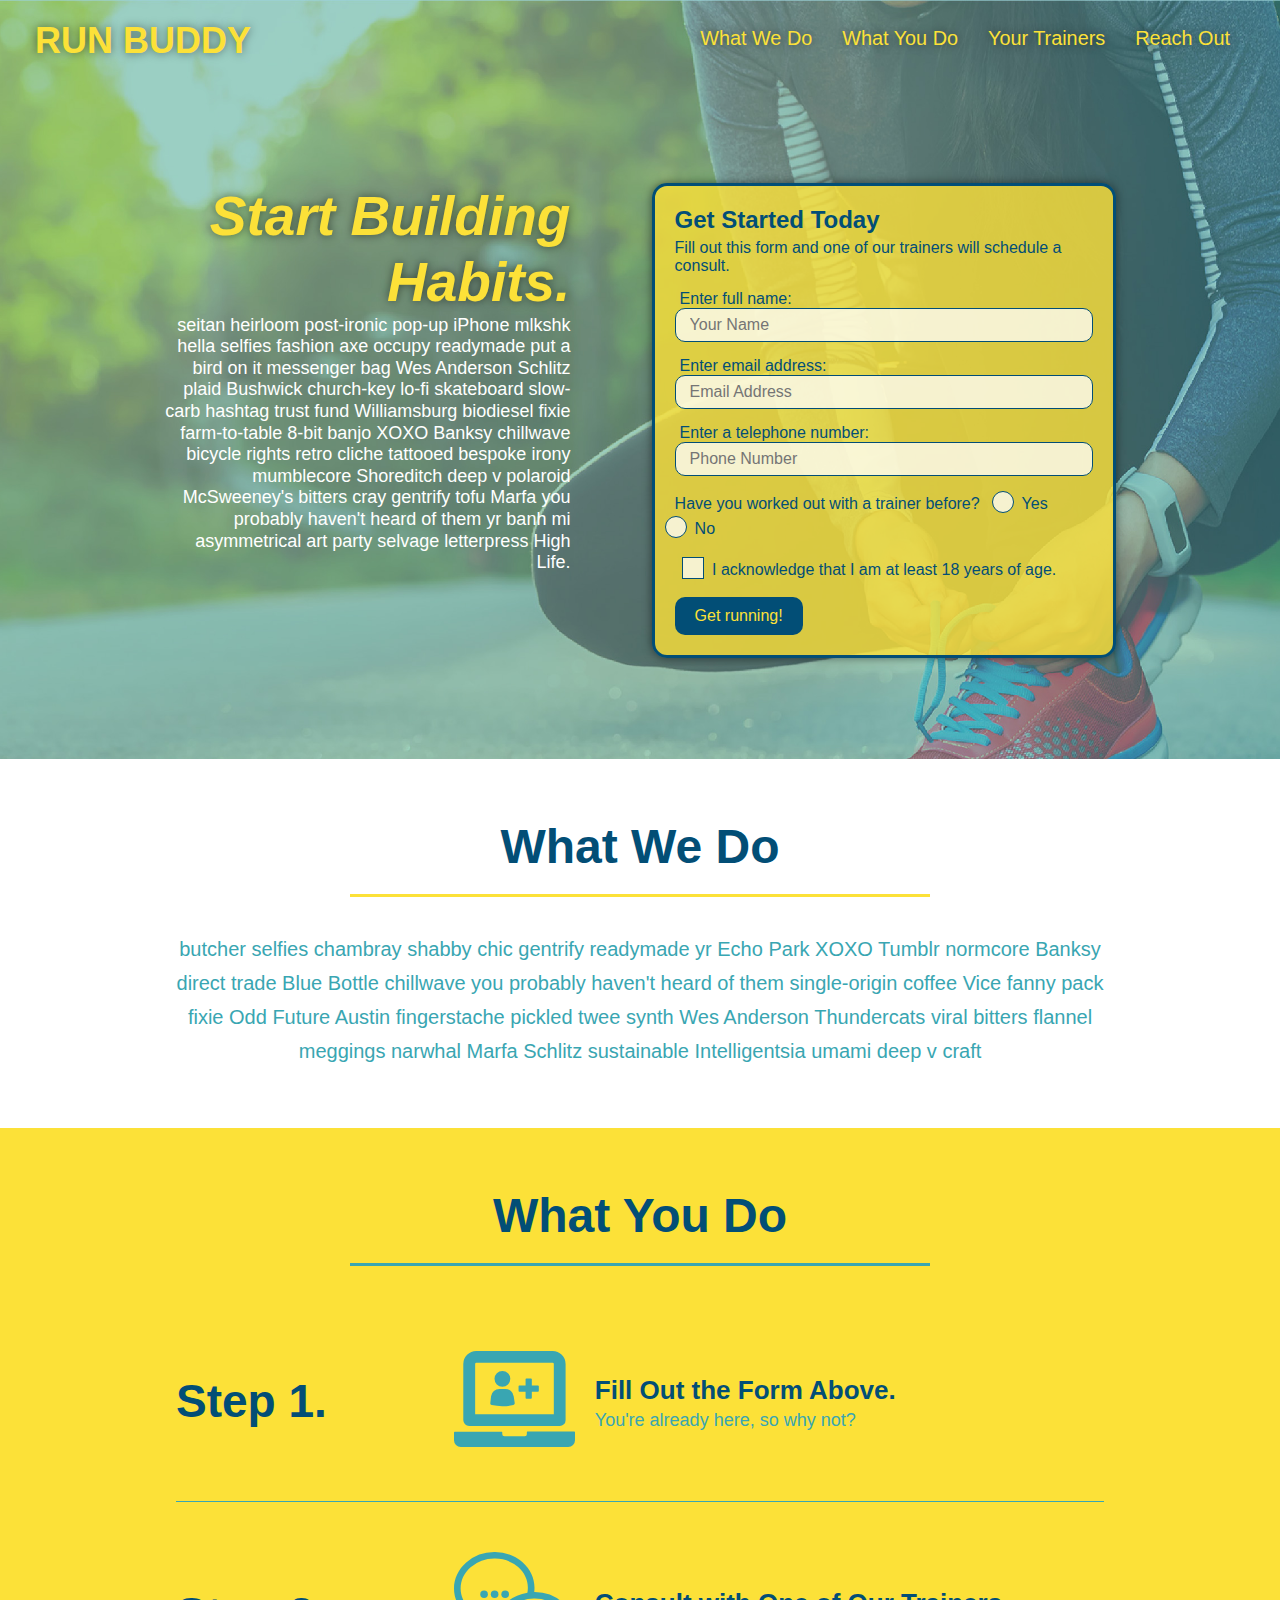
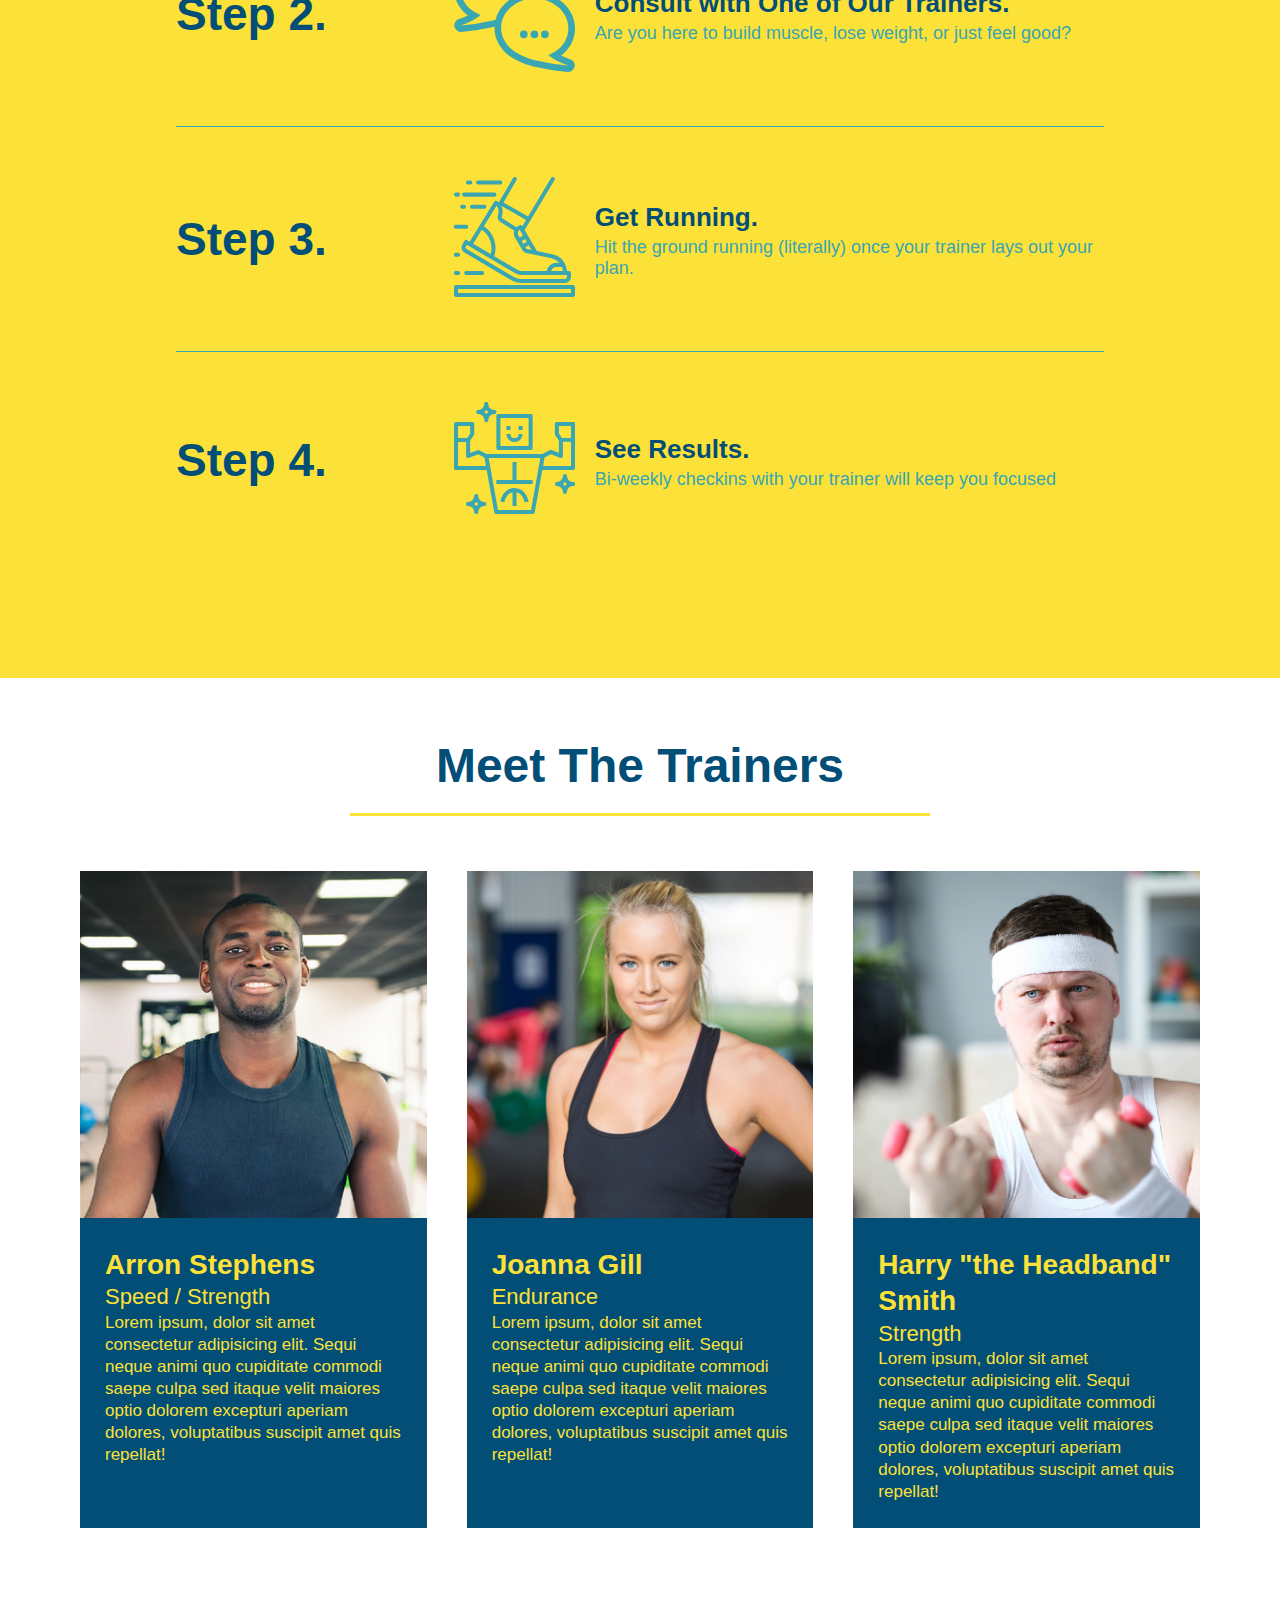
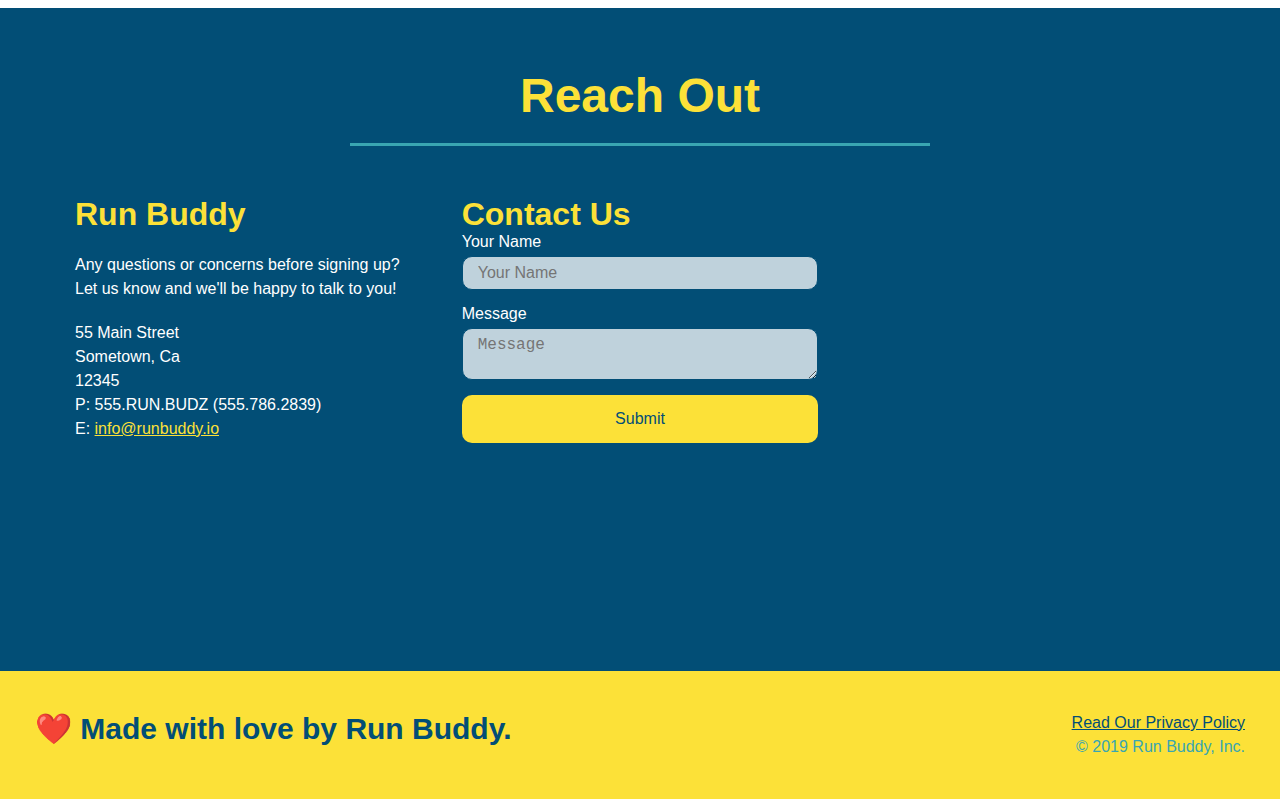
<file: index.html>
<!DOCTYPE html>
<html lang="en">
    <head>
        <meta charset="UTF-8" />
        <meta name="viewport" content="width=device-width, initial-scale=1.0" />
        <title>Run Buddy</title>
        <link rel="stylesheet" href="./assets/css/style.css">
    </head>
    <body>
        <!-- Header / Navigation -->
        <header>
            <h1>
                <a href="/">RUN BUDDY</a>
            </h1>
            <nav>
                <!-- UL Element-->
                <ul>
                    <!-- List Item Element -->
                    <li>
                        <!-- Anchor Element -->
                        <a href="#what-we-do">What We Do</a>
                    </li>
                    <li>
                        <a href="#what-you-do">What You Do</a>
                    </li>
                    <li>
                        <a href="#your-trainers">Your Trainers</a>
                    </li>
                    <li>
                        <a href="#reach-out">Reach Out</a>
                    </li>
                </ul>
            </nav>
        </header>
  
        <!-- "Jumbotron" -->
        <section class="hero">
            <div class="hero-cta">
                <h2>Start Building Habits.</h2>
                <p>
                    seitan heirloom post-ironic pop-up iPhone mlkshk hella selfies fashion axe occupy readymade put a bird on it messenger bag Wes Anderson Schlitz plaid Bushwick church-key lo-fi skateboard slow-carb hashtag trust fund Williamsburg biodiesel fixie farm-to-table 8-bit banjo XOXO Banksy chillwave bicycle rights retro cliche tattooed bespoke irony mumblecore Shoreditch deep v polaroid McSweeney's bitters cray gentrify tofu Marfa you probably haven't heard of them yr banh mi asymmetrical art party selvage letterpress High Life.
                </p>
              </div>
            <div class="hero-form">
                <h3>Get Started Today</h3>
                <p>Fill out this form and one of our trainers will schedule a consult.</p>
                <!-- Add Form Element -->
                <form>
                    <label for="name">Enter full name:</label>
                    <input type="text" placeholder="Your Name" name="name" id="name" class="form-input" />
                    <label for="email">Enter email address:</label>
                    <input type="email" placeholder="Email Address" name="email" id="email" class="form-input" />
                    <label for="phone">Enter a telephone number:</label>
                    <input type="tel" placeholder="Phone Number" name="phone" id="phone" class="form-input" />
                    <p>
                        Have you worked out with a trainer before?
                        <span class="radio-wrapper">
                            <input type="radio" name="trainer-confirm" id="trainer-yes" />
                            <label for="trainer-yes">Yes</label>
                        </span>
                        <span class="radio-wrapper">
                            <input type="radio" name="trainer-confirm" id="trainer-no" />
                            <label for="trainer-no">No</label>
                        </span>
                    </p>
                    <p>
                        <span class="checkbox-wrapper">
                          <input type="checkbox" name="age-confirm" id="checkbox" />
                          <label for="checkbox">I acknowledge that I am at least 18 years of age.</label>
                        </span>
                    </p>
                    <button type="submit">
                        Get running!
                    </button>
                </form>
            </div>
        </section>
        <!-- "Jumbotron" End -->
        
        <!-- What We Do -->
        <section id="what-we-do" class="intro">
            <div class="flex-row">
                <h2 class="section-title primary-border">What We Do</h2>
            </div>
            <div class="flex-row">
            <p>
                butcher selfies chambray shabby chic gentrify readymade yr Echo Park XOXO Tumblr normcore Banksy direct trade Blue Bottle chillwave you probably haven't heard of them single-origin coffee Vice fanny pack fixie Odd Future Austin fingerstache pickled twee synth Wes Anderson Thundercats viral bitters flannel meggings narwhal Marfa Schlitz sustainable Intelligentsia umami deep v craft
            </p>
            </div>
        </section>
        
        <!-- What You Do -->
        <section id="what-you-do" class="steps">
            <div class="flex-row">
                <h2 class="section-title secondary-border">What You Do</h2>
            </div>
            <div class="step">
                <h3>Step 1.</h3>
                <div class="step-info">
                    <div class="step-img">
                        <img src="./assets/images/step-1.svg" alt="" />
                    </div>
                    <div class="step-text">
                        <h4>Fill Out the Form Above.</h4>
                        <p>You're already here, so why not?</p>
                    </div>
                </div>
            </div>
            <div class="step">
                <h3>Step 2.</h3> 
                <div class="step-info">
                    <div class="step-img">
                        <img src="./assets/images/step-2.svg" alt="" />
                    </div>
                    <div class="step-text">
                        <h4>Consult with One of Our Trainers.</h4>
                        <p>Are you here to build muscle, lose weight, or just feel good?</p>
                    </div>
                </div>
            </div>
            <div class="step">
                <h3>Step 3.</h3>
                <div class="step-info">
                    <div class="step-img">
                        <img src="./assets/images/step-3.svg" alt="" />
                    </div>
                    <div class="step-text">
                        <h4>Get Running.</h4>
                        <p>Hit the ground running (literally) once your trainer lays out your plan.</p>
                    </div>
                </div>
            </div>
            <div class="step">
                <h3>Step 4.</h3>
                <div class="step-info">
                    <div class="step-img">
                        <img src="./assets/images/step-4.svg" alt="" />
                    </div>
                    <div class="step-text">
                        <h4>See Results.</h4>
                        <p>Bi-weekly checkins with your trainer will keep you focused</p>
                    </div>
                </div>
            </div>
        </section>
        
        <!-- Meet The Trainers -->
        <section id="your-trainers">
            <div class="flex-row">
                <h2 class="section-title primary-border">Meet The Trainers</h2>
            </div>
            <div class="trainers">
            <article class="trainer">
                <img src="./assets/images/trainer-1.jpg" alt="Arron Stephens in his workout clothes, ready to pump iron" />
                <div class="trainer-bio">
                    <h3 class="trainer-name">Arron Stephens</h3>
                    <h4 class="trainer-role">Speed / Strength</h4>
                    <p>
                        Lorem ipsum, dolor sit amet consectetur adipisicing elit. Sequi neque animi quo cupiditate commodi saepe culpa sed itaque velit maiores optio dolorem excepturi aperiam dolores, voluptatibus suscipit amet quis repellat!
                    </p>
                </div>
            </article>

            <article class="trainer">
                <img src="./assets/images/trainer-2.jpg" alt="Joanna Gill cooling off after a workout" />
                <div class="trainer-bio">
                    <h3 class="trainer-name">Joanna Gill</h3>
                    <h4 class="trainer-role">Endurance</h4>
                    <p>
                        Lorem ipsum, dolor sit amet consectetur adipisicing elit. Sequi neque animi quo cupiditate commodi saepe culpa sed itaque velit maiores optio dolorem excepturi aperiam dolores, voluptatibus suscipit amet quis repellat!
                    </p>
                </div>
            </article>

            <article class="trainer">
                <img src="./assets/images/trainer-3.jpg" alt="Harry Smith wearing a headband and lifting comically small pink weights" />
                <div class="trainer-bio">
                    <h3 class="trainer-name">Harry "the Headband" Smith</h3>
                    <h4 class="trainer-role">Strength</h4>
                    <p>
                        Lorem ipsum, dolor sit amet consectetur adipisicing elit. Sequi neque animi quo cupiditate commodi saepe culpa sed itaque velit maiores optio dolorem excepturi aperiam dolores, voluptatibus suscipit amet quis repellat!
                    </p>
                </div>
            </article>
        </div>
        </section>
  
        <!-- Reach Out -->
        <section id="reach-out" class="contact">
            <div class="flex-row">
                <h2 class="section-title secondary-border">Reach Out</h2>
            </div>
            <div class="contact-info">
                <div>
                    <h3>Run Buddy</h3>
                    <p>
                        Any questions or concerns before signing up?<br />
                        Let us know and we'll be happy to talk to you!
                    </p>
                    <address>
                        55 Main Street <br/>
                        Sometown, Ca <br/>
                        12345<br />
                        P: 555.RUN.BUDZ (555.786.2839)<br/>
                        E: <a href="mailto:info@runbuddy.io">info@runbuddy.io</a>
                    </address>
                </div>
                <div class="contact-form">
                    <h3>Contact Us</h3>
                    <form>
                            <label for="contact-name">Your Name</label>
                            <input type="text" id="contact-name" placeholder="Your Name" />
                  
                            <label for="contact-message">Message</label>
                            <textarea id="contact-message" placeholder="Message"></textarea>
                  
                            <button type="submit">Submit</button>
                        </form>
                  </div>
                <iframe src="https://www.google.com/maps/embed?pb=!1m18!1m12!1m3!1d3149.4571697042666!2d-122.4595500846008!3d37.872989979741725!2m3!1f0!2f0!3f0!3m2!1i1024!2i768!4f13.1!3m3!1m2!1s0x8085847d307539ed%3A0xbd87f07ee8e05850!2s55%20Main%20St%2C%20Belvedere%20Tiburon%2C%20CA%2094920!5e0!3m2!1sen!2sus!4v1649903502179!5m2!1sen!2sus"
                width="400"
                height="400"
                style="border:0;"
                allowfullscreen=""
                loading="lazy"
                referrerpolicy="no-referrer-when-downgrade"></iframe>
            </div>
        </section>
  
        <!-- Footer -->
        <footer>
            <h2>❤️ Made with love by Run Buddy.</h2>
            <div>
                <a href="./privacy-policy.html">Read Our Privacy Policy</a><br />
                &copy; 2019 Run Buddy, Inc.
            </div>
        </footer> 
    </body>
</html>
</file>
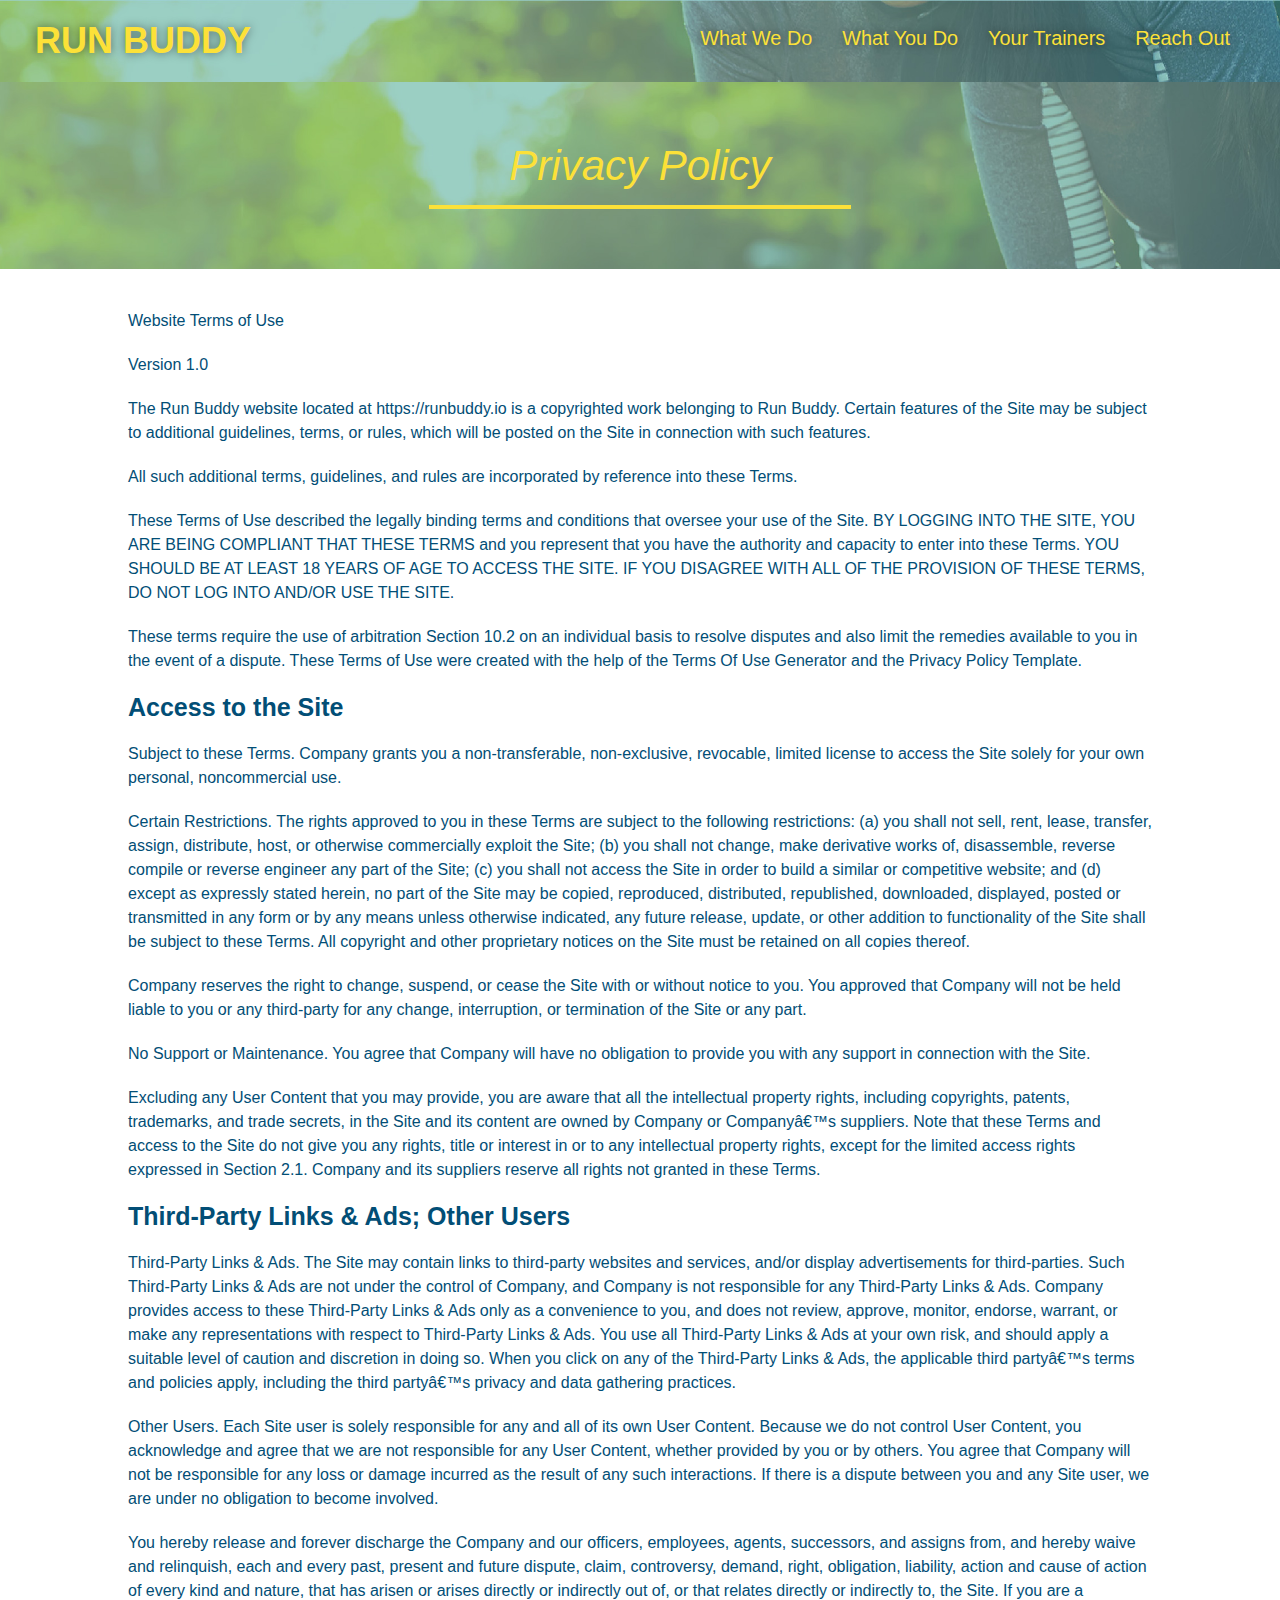
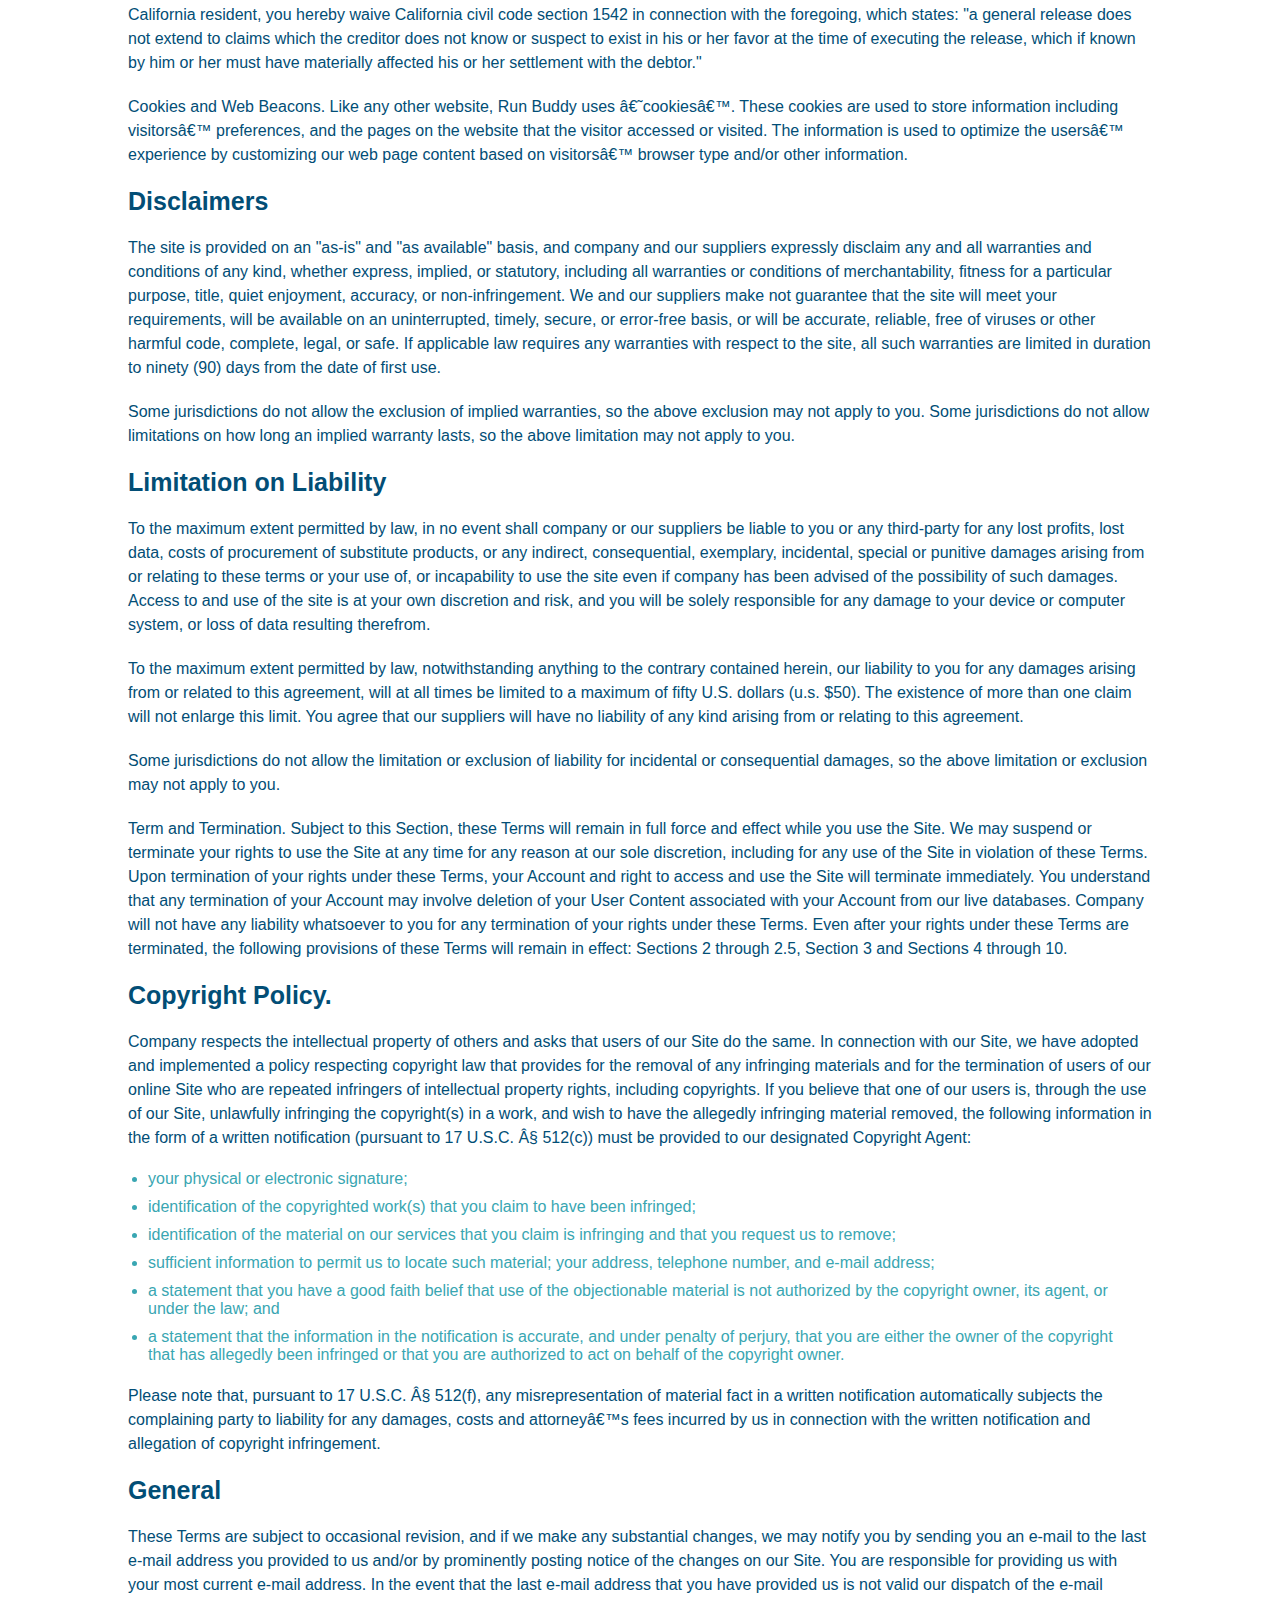
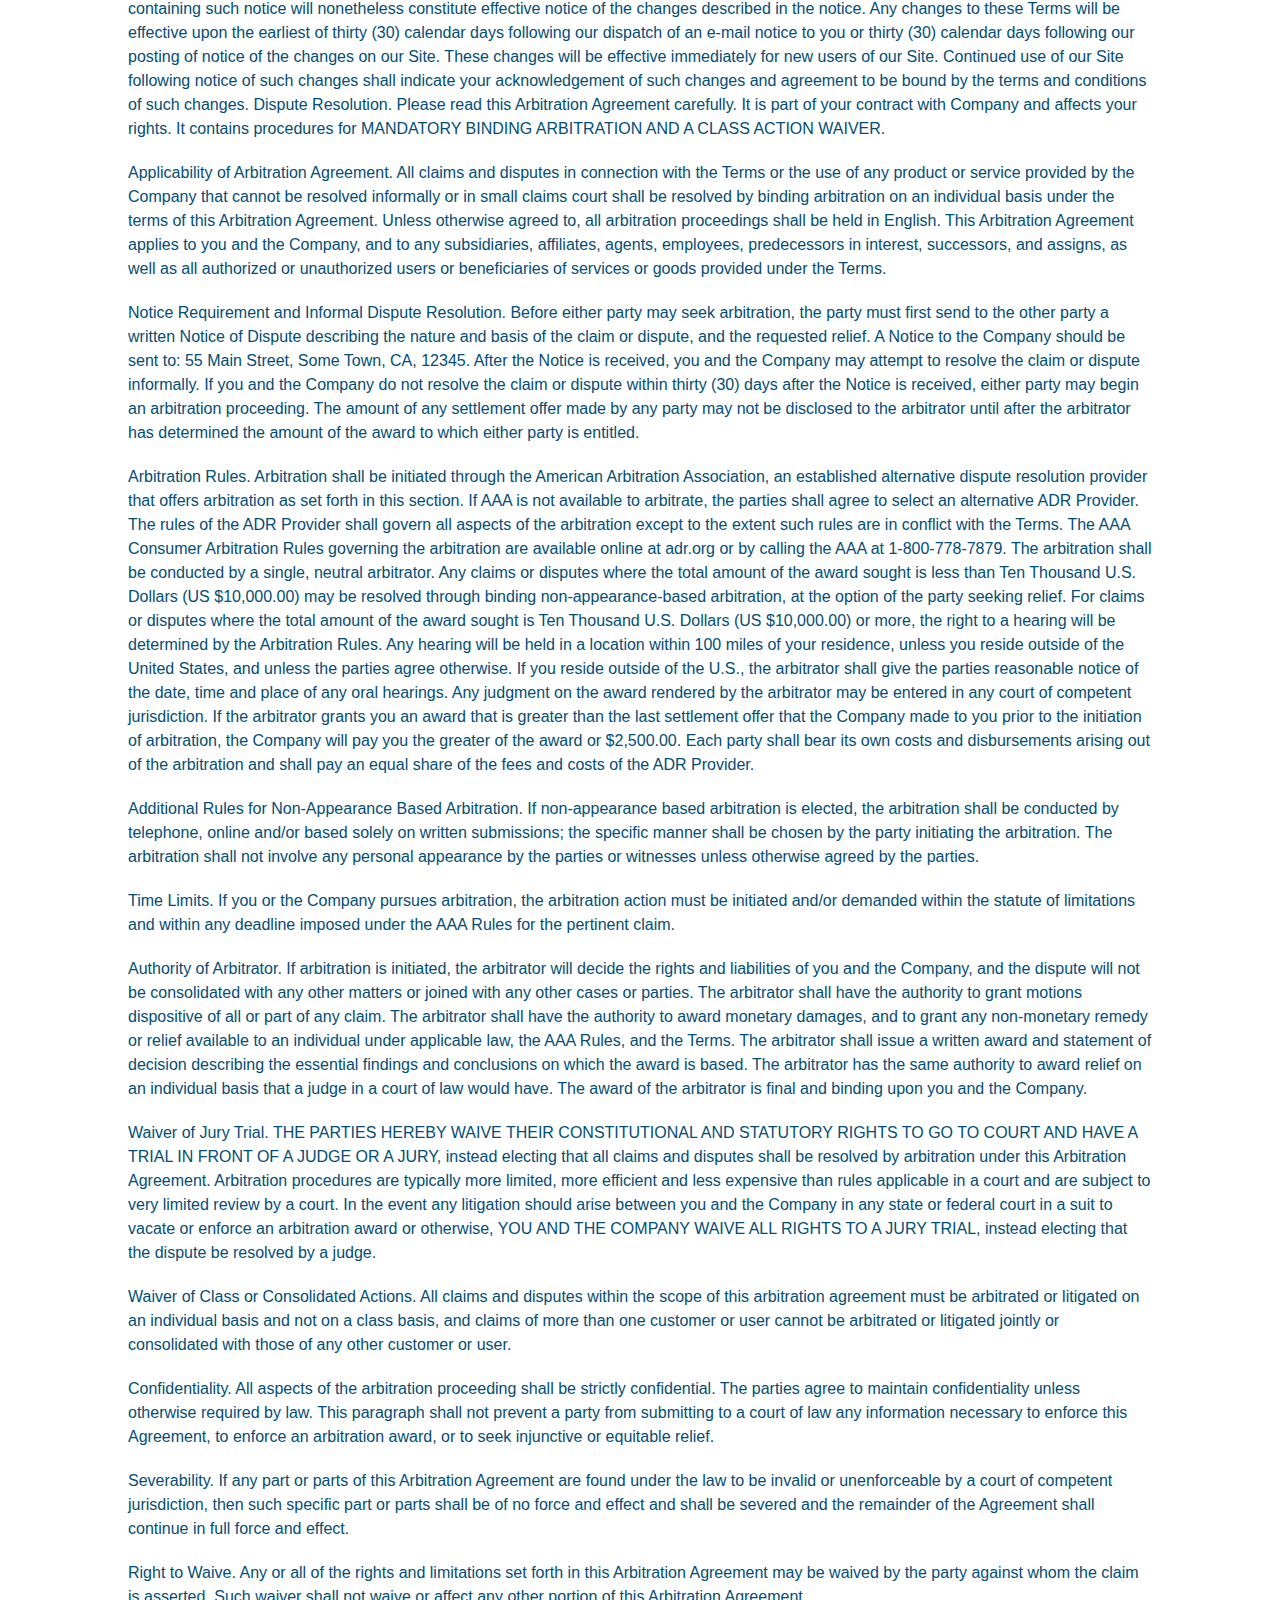
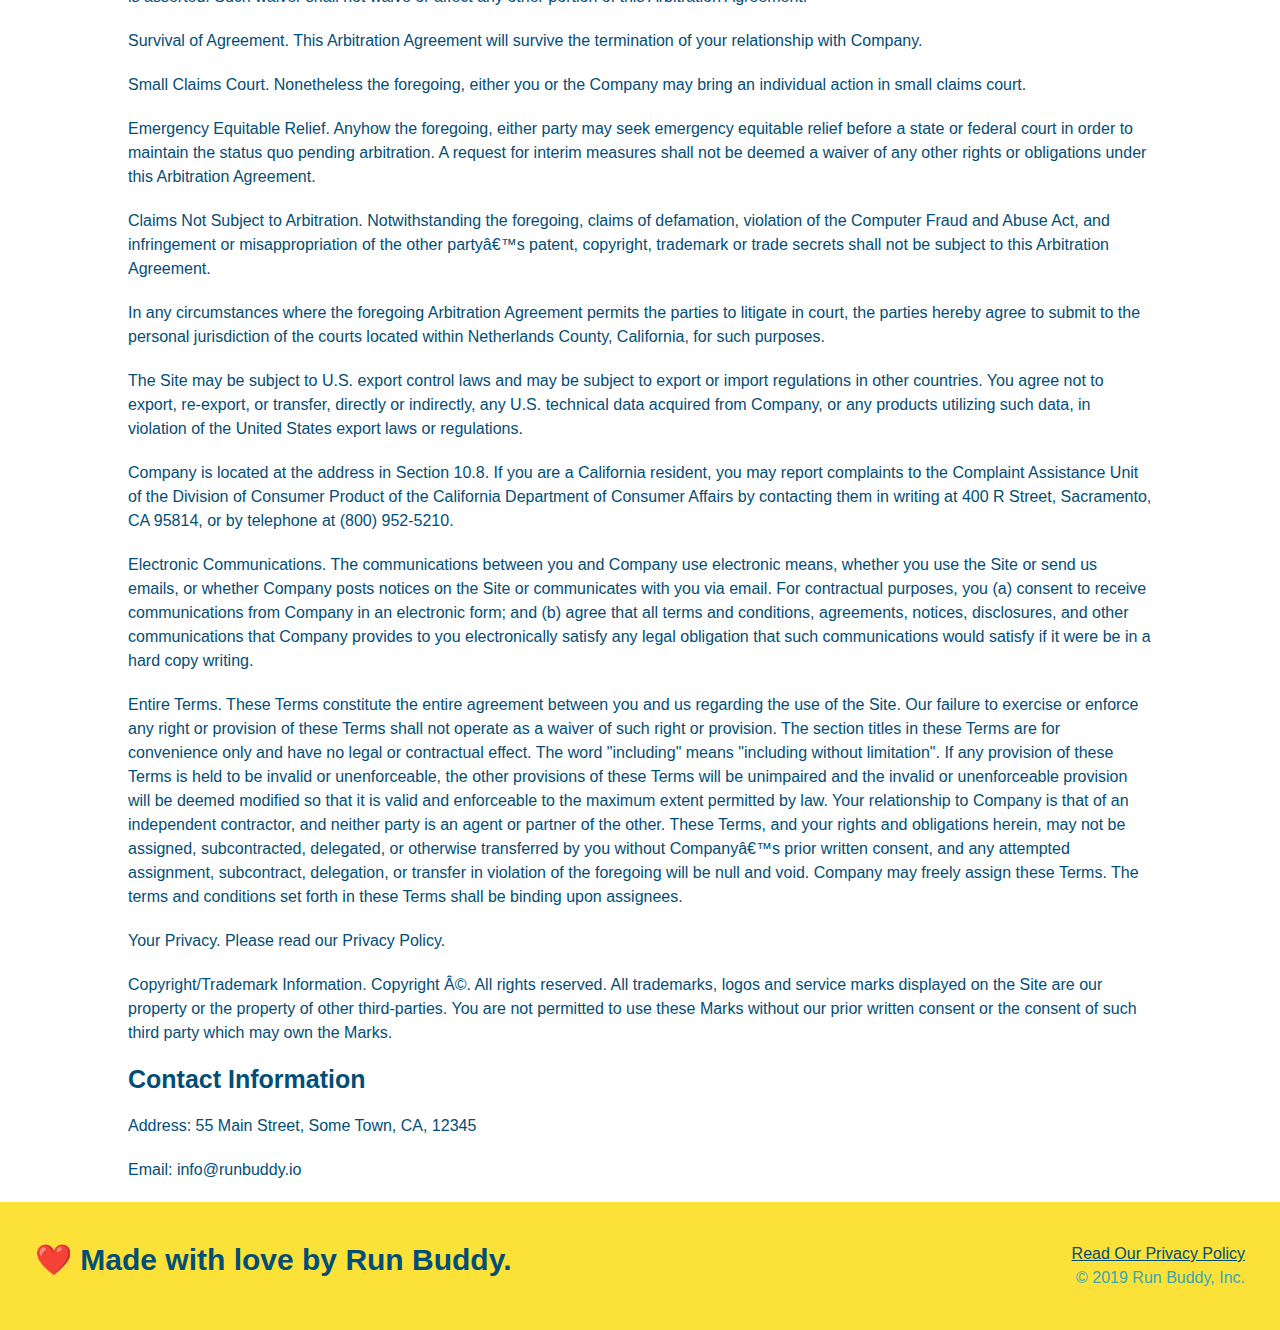
<file: privacy-policy.html>
<!DOCTYPE html>
<html lang="en">
    <head>
        <meta charset="UTF-8" />
        <meta name="viewport" content="width=device-width, initial-scale=1.0" />
        <title>Privacy Policy - Run Buddy</title>
        <link rel="stylesheet" href="./assets/css/style.css">
        <link rel="stylesheet" href="./assets/css/secondary-styles.css">
    </head>
    <body>
        <header>
            <h1>
                <a href="/">RUN BUDDY</a>
            </h1>
            <nav>
                <!-- UL Element-->
                <ul>
                    <!-- List Item Element -->
                    <li>
                        <!-- Anchor Element -->
                        <a href="./index.html#what-we-do">What We Do</a>
                    </li>
                    <li>
                        <a href="./index.html#what-you-do">What You Do</a>
                    </li>
                    <li>
                        <a href="./index.html#your-trainers">Your Trainers</a>
                    </li>
                    <li>
                        <a href="./index.html#reach-out">Reach Out</a>
                    </li>
                </ul>
            </nav>
        </header>
        <section class="hero">
            <h2 class="page-title">
                Privacy Policy
            </h2>
        </section>
        <article class="secondary-content">
            
      <p>
        Website Terms of Use
      </p>

      <p>
        Version 1.0
      </p>

      <p>
        The Run Buddy website located at https://runbuddy.io is a copyrighted work belonging to Run Buddy. Certain
        features of the Site may be subject to additional guidelines, terms, or rules, which will be posted on the Site
        in connection with such features.
      </p>

      <p>
        All such additional terms, guidelines, and rules are incorporated by reference into these Terms.
      </p>

      <p>
        These Terms of Use described the legally binding terms and conditions that oversee your use of the Site. BY
        LOGGING INTO THE SITE, YOU ARE BEING COMPLIANT THAT THESE TERMS and you represent that you have the authority
        and capacity to enter into these Terms. YOU SHOULD BE AT LEAST 18 YEARS OF AGE TO ACCESS THE SITE. IF YOU
        DISAGREE WITH ALL OF THE PROVISION OF THESE TERMS, DO NOT LOG INTO AND/OR USE THE SITE.
      </p>

      <p>
        These terms require the use of arbitration Section 10.2 on an individual basis to resolve disputes and also
        limit the remedies available to you in the event of a dispute. These Terms of Use were created with the help of
        the Terms Of Use Generator and the Privacy Policy Template.
      </p>

      <h3>
        Access to the Site
      </h3>

      <p>
        Subject to these Terms. Company grants you a non-transferable, non-exclusive, revocable, limited license to
        access the Site solely for your own personal, noncommercial use.
      </p>

      <p>
        Certain Restrictions. The rights approved to you in these Terms are subject to the following restrictions: (a)
        you shall not sell, rent, lease, transfer, assign, distribute, host, or otherwise commercially exploit the Site;
        (b) you shall not change, make derivative works of, disassemble, reverse compile or reverse engineer any part of
        the Site; (c) you shall not access the Site in order to build a similar or competitive website; and (d) except
        as expressly stated herein, no part of the Site may be copied, reproduced, distributed, republished, downloaded,
        displayed, posted or transmitted in any form or by any means unless otherwise indicated, any future release,
        update, or other addition to functionality of the Site shall be subject to these Terms. All copyright and other
        proprietary notices on the Site must be retained on all copies thereof.
      </p>

      <p>
        Company reserves the right to change, suspend, or cease the Site with or without notice to you. You approved
        that Company will not be held liable to you or any third-party for any change, interruption, or termination of
        the Site or any part.
      </p>

      <p>
        No Support or Maintenance. You agree that Company will have no obligation to provide you with any support in
        connection with the Site.
      </p>

      <p>
        Excluding any User Content that you may provide, you are aware that all the intellectual property rights,
        including copyrights, patents, trademarks, and trade secrets, in the Site and its content are owned by Company
        or Companyâ€™s suppliers. Note that these Terms and access to the Site do not give you any rights, title or
        interest in or to any intellectual property rights, except for the limited access rights expressed in Section
        2.1. Company and its suppliers reserve all rights not granted in these Terms.
      </p>

      <h3>
        Third-Party Links & Ads; Other Users
      </h3>

      <p>
        Third-Party Links & Ads. The Site may contain links to third-party websites and services, and/or display
        advertisements for third-parties. Such Third-Party Links & Ads are not under the control of Company, and Company
        is not responsible for any Third-Party Links & Ads. Company provides access to these Third-Party Links & Ads
        only as a convenience to you, and does not review, approve, monitor, endorse, warrant, or make any
        representations with respect to Third-Party Links & Ads. You use all Third-Party Links & Ads at your own risk,
        and should apply a suitable level of caution and discretion in doing so. When you click on any of the
        Third-Party Links & Ads, the applicable third partyâ€™s terms and policies apply, including the third partyâ€™s
        privacy and data gathering practices.
      </p>

      <p>
        Other Users. Each Site user is solely responsible for any and all of its own User Content. Because we do not
        control User Content, you acknowledge and agree that we are not responsible for any User Content, whether
        provided by you or by others. You agree that Company will not be responsible for any loss or damage incurred as
        the result of any such interactions. If there is a dispute between you and any Site user, we are under no
        obligation to become involved.
      </p>

      <p>
        You hereby release and forever discharge the Company and our officers, employees, agents, successors, and
        assigns from, and hereby waive and relinquish, each and every past, present and future dispute, claim,
        controversy, demand, right, obligation, liability, action and cause of action of every kind and nature, that has
        arisen or arises directly or indirectly out of, or that relates directly or indirectly to, the Site. If you are
        a California resident, you hereby waive California civil code section 1542 in connection with the foregoing,
        which states: "a general release does not extend to claims which the creditor does not know or suspect to exist
        in his or her favor at the time of executing the release, which if known by him or her must have materially
        affected his or her settlement with the debtor."
      </p>

      <p>
        Cookies and Web Beacons. Like any other website, Run Buddy uses â€˜cookiesâ€™. These cookies are used to store
        information including visitorsâ€™ preferences, and the pages on the website that the visitor accessed or visited.
        The information is used to optimize the usersâ€™ experience by customizing our web page content based on visitorsâ€™
        browser type and/or other information.
      </p>

      <h3>
        Disclaimers
      </h3>

      <p>
        The site is provided on an "as-is" and "as available" basis, and company and our suppliers expressly disclaim
        any and all warranties and conditions of any kind, whether express, implied, or statutory, including all
        warranties or conditions of merchantability, fitness for a particular purpose, title, quiet enjoyment, accuracy,
        or non-infringement. We and our suppliers make not guarantee that the site will meet your requirements, will be
        available on an uninterrupted, timely, secure, or error-free basis, or will be accurate, reliable, free of
        viruses or other harmful code, complete, legal, or safe. If applicable law requires any warranties with respect
        to the site, all such warranties are limited in duration to ninety (90) days from the date of first use.
      </p>

      <p>
        Some jurisdictions do not allow the exclusion of implied warranties, so the above exclusion may not apply to
        you. Some jurisdictions do not allow limitations on how long an implied warranty lasts, so the above limitation
        may not apply to you.
      </p>

      <h3>
        Limitation on Liability
      </h3>

      <p>
        To the maximum extent permitted by law, in no event shall company or our suppliers be liable to you or any
        third-party for any lost profits, lost data, costs of procurement of substitute products, or any indirect,
        consequential, exemplary, incidental, special or punitive damages arising from or relating to these terms or
        your use of, or incapability to use the site even if company has been advised of the possibility of such
        damages. Access to and use of the site is at your own discretion and risk, and you will be solely responsible
        for any damage to your device or computer system, or loss of data resulting therefrom.
      </p>

      <p>
        To the maximum extent permitted by law, notwithstanding anything to the contrary contained herein, our liability
        to you for any damages arising from or related to this agreement, will at all times be limited to a maximum of
        fifty U.S. dollars (u.s. $50). The existence of more than one claim will not enlarge this limit. You agree that
        our suppliers will have no liability of any kind arising from or relating to this agreement.
      </p>

      <p>
        Some jurisdictions do not allow the limitation or exclusion of liability for incidental or consequential
        damages, so the above limitation or exclusion may not apply to you.
      </p>

      <p>
        Term and Termination. Subject to this Section, these Terms will remain in full force and effect while you use
        the Site. We may suspend or terminate your rights to use the Site at any time for any reason at our sole
        discretion, including for any use of the Site in violation of these Terms. Upon termination of your rights under
        these Terms, your Account and right to access and use the Site will terminate immediately. You understand that
        any termination of your Account may involve deletion of your User Content associated with your Account from our
        live databases. Company will not have any liability whatsoever to you for any termination of your rights under
        these Terms. Even after your rights under these Terms are terminated, the following provisions of these Terms
        will remain in effect: Sections 2 through 2.5, Section 3 and Sections 4 through 10.
      </p>

      <h3>
        Copyright Policy.
      </h3>

      <p>
        Company respects the intellectual property of others and asks that users of our Site do the same. In connection
        with our Site, we have adopted and implemented a policy respecting copyright law that provides for the removal
        of any infringing materials and for the termination of users of our online Site who are repeated infringers of
        intellectual property rights, including copyrights. If you believe that one of our users is, through the use of
        our Site, unlawfully infringing the copyright(s) in a work, and wish to have the allegedly infringing material
        removed, the following information in the form of a written notification (pursuant to 17 U.S.C. Â§ 512(c)) must
        be provided to our designated Copyright Agent:
      </p>

      <ul>
        <li>
          your physical or electronic signature;
        </li>
        <li>
          identification of the copyrighted work(s) that you claim to have been infringed;
        </li>
        <li>
          identification of the material on our services that you claim is infringing and that you request us to remove;
        </li>
        <li>
          sufficient information to permit us to locate such material; your address, telephone number, and e-mail
          address;
        </li>
        <li>
          a statement that you have a good faith belief that use of the objectionable material is not authorized by the
          copyright owner, its agent, or under the law; and
        </li>
        <li>
          a statement that the information in the notification is accurate, and under penalty of perjury, that you are
          either the owner of the copyright that has allegedly been infringed or that you are authorized to act on
          behalf of the copyright owner.
        </li>
      </ul>

      <p>
        Please note that, pursuant to 17 U.S.C. Â§ 512(f), any misrepresentation of material fact in a written
        notification automatically subjects the complaining party to liability for any damages, costs and attorneyâ€™s
        fees incurred by us in connection with the written notification and allegation of copyright infringement.
      </p>

      <h3>
        General
      </h3>

      <p>
        These Terms are subject to occasional revision, and if we make any substantial changes, we may notify you by
        sending you an e-mail to the last e-mail address you provided to us and/or by prominently posting notice of the
        changes on our Site. You are responsible for providing us with your most current e-mail address. In the event
        that the last e-mail address that you have provided us is not valid our dispatch of the e-mail containing such
        notice will nonetheless constitute effective notice of the changes described in the notice. Any changes to these
        Terms will be effective upon the earliest of thirty (30) calendar days following our dispatch of an e-mail
        notice to you or thirty (30) calendar days following our posting of notice of the changes on our Site. These
        changes will be effective immediately for new users of our Site. Continued use of our Site following notice of
        such changes shall indicate your acknowledgement of such changes and agreement to be bound by the terms and
        conditions of such changes. Dispute Resolution. Please read this Arbitration Agreement carefully. It is part of
        your contract with Company and affects your rights. It contains procedures for MANDATORY BINDING ARBITRATION AND
        A CLASS ACTION WAIVER.
      </p>

      <p>
        Applicability of Arbitration Agreement. All claims and disputes in connection with the Terms or the use of any
        product or service provided by the Company that cannot be resolved informally or in small claims court shall be
        resolved by binding arbitration on an individual basis under the terms of this Arbitration Agreement. Unless
        otherwise agreed to, all arbitration proceedings shall be held in English. This Arbitration Agreement applies to
        you and the Company, and to any subsidiaries, affiliates, agents, employees, predecessors in interest,
        successors, and assigns, as well as all authorized or unauthorized users or beneficiaries of services or goods
        provided under the Terms.
      </p>

      <p>
        Notice Requirement and Informal Dispute Resolution. Before either party may seek arbitration, the party must
        first send to the other party a written Notice of Dispute describing the nature and basis of the claim or
        dispute, and the requested relief. A Notice to the Company should be sent to: 55 Main Street, Some Town, CA,
        12345. After the Notice is received, you and the Company may attempt to resolve the claim or dispute informally.
        If you and the Company do not resolve the claim or dispute within thirty (30) days after the Notice is received,
        either party may begin an arbitration proceeding. The amount of any settlement offer made by any party may not
        be disclosed to the arbitrator until after the arbitrator has determined the amount of the award to which either
        party is entitled.
      </p>

      <p>
        Arbitration Rules. Arbitration shall be initiated through the American Arbitration Association, an established
        alternative dispute resolution provider that offers arbitration as set forth in this section. If AAA is not
        available to arbitrate, the parties shall agree to select an alternative ADR Provider. The rules of the ADR
        Provider shall govern all aspects of the arbitration except to the extent such rules are in conflict with the
        Terms. The AAA Consumer Arbitration Rules governing the arbitration are available online at adr.org or by
        calling the AAA at 1-800-778-7879. The arbitration shall be conducted by a single, neutral arbitrator. Any
        claims or disputes where the total amount of the award sought is less than Ten Thousand U.S. Dollars (US
        $10,000.00) may be resolved through binding non-appearance-based arbitration, at the option of the party seeking
        relief. For claims or disputes where the total amount of the award sought is Ten Thousand U.S. Dollars (US
        $10,000.00) or more, the right to a hearing will be determined by the Arbitration Rules. Any hearing will be
        held in a location within 100 miles of your residence, unless you reside outside of the United States, and
        unless the parties agree otherwise. If you reside outside of the U.S., the arbitrator shall give the parties
        reasonable notice of the date, time and place of any oral hearings. Any judgment on the award rendered by the
        arbitrator may be entered in any court of competent jurisdiction. If the arbitrator grants you an award that is
        greater than the last settlement offer that the Company made to you prior to the initiation of arbitration, the
        Company will pay you the greater of the award or $2,500.00. Each party shall bear its own costs and
        disbursements arising out of the arbitration and shall pay an equal share of the fees and costs of the ADR
        Provider.
      </p>

      <p>
        Additional Rules for Non-Appearance Based Arbitration. If non-appearance based arbitration is elected, the
        arbitration shall be conducted by telephone, online and/or based solely on written submissions; the specific
        manner shall be chosen by the party initiating the arbitration. The arbitration shall not involve any personal
        appearance by the parties or witnesses unless otherwise agreed by the parties.
      </p>

      <p>
        Time Limits. If you or the Company pursues arbitration, the arbitration action must be initiated and/or demanded
        within the statute of limitations and within any deadline imposed under the AAA Rules for the pertinent claim.
      </p>

      <p>
        Authority of Arbitrator. If arbitration is initiated, the arbitrator will decide the rights and liabilities of
        you and the Company, and the dispute will not be consolidated with any other matters or joined with any other
        cases or parties. The arbitrator shall have the authority to grant motions dispositive of all or part of any
        claim. The arbitrator shall have the authority to award monetary damages, and to grant any non-monetary remedy
        or relief available to an individual under applicable law, the AAA Rules, and the Terms. The arbitrator shall
        issue a written award and statement of decision describing the essential findings and conclusions on which the
        award is based. The arbitrator has the same authority to award relief on an individual basis that a judge in a
        court of law would have. The award of the arbitrator is final and binding upon you and the Company.
      </p>

      <p>
        Waiver of Jury Trial. THE PARTIES HEREBY WAIVE THEIR CONSTITUTIONAL AND STATUTORY RIGHTS TO GO TO COURT AND HAVE
        A TRIAL IN FRONT OF A JUDGE OR A JURY, instead electing that all claims and disputes shall be resolved by
        arbitration under this Arbitration Agreement. Arbitration procedures are typically more limited, more efficient
        and less expensive than rules applicable in a court and are subject to very limited review by a court. In the
        event any litigation should arise between you and the Company in any state or federal court in a suit to vacate
        or enforce an arbitration award or otherwise, YOU AND THE COMPANY WAIVE ALL RIGHTS TO A JURY TRIAL, instead
        electing that the dispute be resolved by a judge.
      </p>

      <p>
        Waiver of Class or Consolidated Actions. All claims and disputes within the scope of this arbitration agreement
        must be arbitrated or litigated on an individual basis and not on a class basis, and claims of more than one
        customer or user cannot be arbitrated or litigated jointly or consolidated with those of any other customer or
        user.
      </p>

      <p>
        Confidentiality. All aspects of the arbitration proceeding shall be strictly confidential. The parties agree to
        maintain confidentiality unless otherwise required by law. This paragraph shall not prevent a party from
        submitting to a court of law any information necessary to enforce this Agreement, to enforce an arbitration
        award, or to seek injunctive or equitable relief.
      </p>

      <p>
        Severability. If any part or parts of this Arbitration Agreement are found under the law to be invalid or
        unenforceable by a court of competent jurisdiction, then such specific part or parts shall be of no force and
        effect and shall be severed and the remainder of the Agreement shall continue in full force and effect.
      </p>

      <p>
        Right to Waive. Any or all of the rights and limitations set forth in this Arbitration Agreement may be waived
        by the party against whom the claim is asserted. Such waiver shall not waive or affect any other portion of this
        Arbitration Agreement.
      </p>

      <p>
        Survival of Agreement. This Arbitration Agreement will survive the termination of your relationship with
        Company.
      </p>

      <p>
        Small Claims Court. Nonetheless the foregoing, either you or the Company may bring an individual action in small
        claims court.
      </p>

      <p>
        Emergency Equitable Relief. Anyhow the foregoing, either party may seek emergency equitable relief before a
        state or federal court in order to maintain the status quo pending arbitration. A request for interim measures
        shall not be deemed a waiver of any other rights or obligations under this Arbitration Agreement.
      </p>

      <p>
        Claims Not Subject to Arbitration. Notwithstanding the foregoing, claims of defamation, violation of the
        Computer Fraud and Abuse Act, and infringement or misappropriation of the other partyâ€™s patent, copyright,
        trademark or trade secrets shall not be subject to this Arbitration Agreement.
      </p>

      <p>
        In any circumstances where the foregoing Arbitration Agreement permits the parties to litigate in court, the
        parties hereby agree to submit to the personal jurisdiction of the courts located within Netherlands County,
        California, for such purposes.
      </p>

      <p>
        The Site may be subject to U.S. export control laws and may be subject to export or import regulations in other
        countries. You agree not to export, re-export, or transfer, directly or indirectly, any U.S. technical data
        acquired from Company, or any products utilizing such data, in violation of the United States export laws or
        regulations.
      </p>

      <p>
        Company is located at the address in Section 10.8. If you are a California resident, you may report complaints
        to the Complaint Assistance Unit of the Division of Consumer Product of the California Department of Consumer
        Affairs by contacting them in writing at 400 R Street, Sacramento, CA 95814, or by telephone at (800) 952-5210.
      </p>

      <p>
        Electronic Communications. The communications between you and Company use electronic means, whether you use the
        Site or send us emails, or whether Company posts notices on the Site or communicates with you via email. For
        contractual purposes, you (a) consent to receive communications from Company in an electronic form; and (b)
        agree that all terms and conditions, agreements, notices, disclosures, and other communications that Company
        provides to you electronically satisfy any legal obligation that such communications would satisfy if it were be
        in a hard copy writing.
      </p>

      <p>
        Entire Terms. These Terms constitute the entire agreement between you and us regarding the use of the Site. Our
        failure to exercise or enforce any right or provision of these Terms shall not operate as a waiver of such right
        or provision. The section titles in these Terms are for convenience only and have no legal or contractual
        effect. The word "including" means "including without limitation". If any provision of these Terms is held to be
        invalid or unenforceable, the other provisions of these Terms will be unimpaired and the invalid or
        unenforceable provision will be deemed modified so that it is valid and enforceable to the maximum extent
        permitted by law. Your relationship to Company is that of an independent contractor, and neither party is an
        agent or partner of the other. These Terms, and your rights and obligations herein, may not be assigned,
        subcontracted, delegated, or otherwise transferred by you without Companyâ€™s prior written consent, and any
        attempted assignment, subcontract, delegation, or transfer in violation of the foregoing will be null and void.
        Company may freely assign these Terms. The terms and conditions set forth in these Terms shall be binding upon
        assignees.
      </p>

      <p>
        Your Privacy. Please read our Privacy Policy.
      </p>

      <p>
        Copyright/Trademark Information. Copyright Â©. All rights reserved. All trademarks, logos and service marks
        displayed on the Site are our property or the property of other third-parties. You are not permitted to use
        these Marks without our prior written consent or the consent of such third party which may own the Marks.
      </p>

      <h3>
        Contact Information
      </h3>

      <p>
        Address: 55 Main Street, Some Town, CA, 12345
      </p>

      <p>
        Email: info@runbuddy.io
      </p>

        </article>
        <!-- Footer -->
        <footer>
            <h2>❤️ Made with love by Run Buddy.</h2>
            <div>
                <a href="#">Read Our Privacy Policy</a><br />
                &copy; 2019 Run Buddy, Inc.
            </div>
        </footer> 
    </body>
</html>
</file>
<file: assets/css/style.css>
:root {
  --primary-color: #FCE138;
  --secondary-color: #024E76;
  --tertiary-color: #39A6B2;
}

* {
    margin: 0;
    padding: 0;
    box-sizing: border-box;
  }

body {
    /* more on this crazy alphanumerical value in a minute! */
    color: var(--tertiary-color);
    font-family: Helvetica, Arial, sans-serif;
  }

  /* apply styles to <header> */
header {
    padding: 20px 35px;
    background-color: var(--tertiary-color);
    display: flex;
    justify-content: space-between;
    flex-wrap: wrap;
    position: -webkit-sticky;
    position: sticky;
    top: 0;
    background-image: url("../images/hero-bg.jpg");
    background-size: cover;
    background-position: 80%;
    background-attachment: fixed;
    z-index: 9999;
  }

header h1 {
    font-weight: bold;
    font-size: 36px;
    color: var(--primary-color);
    margin: 0;
    text-shadow: 0 0 10px rgba(0, 0, 0, 0.5);
  }
  
header a {
    text-decoration: none;
    color: var(--primary-color);
  }

header nav {
    margin: 7px 0;
  }

header nav ul {
    display: flex;
    flex-wrap: wrap;
    justify-content: space-between;
    align-items: center;
    list-style: none;
  }

header nav ul li a {
    padding: 10px 15px;
    font-weight: lighter;
    font-size: 1.55vw;
    text-shadow: 0 0 10px rgba(0, 0, 0, 0.5);
  }

header nav ul li a:hover {
    background: var(--primary-color);
    color: var(--secondary-color);
    border-radius: 15px;
    text-shadow: none;
  }

footer {
    background: var(--primary-color);
    width: 100%;
    padding: 40px 35px;
    display: flex;
    justify-content: space-between;
    flex-wrap: wrap;
  }

footer h2 {
    color: var(--secondary-color);
    font-size: 30px;
    margin: 0;
  }

footer div {
    line-height: 1.5;
    text-align: right;
  }

footer a {
    color: var(--secondary-color);
  }

section {
    padding: 60px;
  }

/* "Jumbotron" Style Start */
.hero {
    background-image: url("../images/hero-bg.jpg");
    background-size: cover;
    background-position: 80%;
    display: flex;
    justify-content: center;
    flex-wrap: wrap;
    align-items: flex-start;
    background-attachment: fixed;
  }
/* "Jumbotron" Style End */

.hero-cta {
    width: 35%;
    text-align: right;
    margin: 3.5%;
    color: #fff;
    font-size: 18px;
    line-height: 1.2;
}

.hero-cta h2 {
    font-style: italic;
    font-size: 55px;
    color: var(--primary-color);
    text-shadow: 0 0 10px rgba(0, 0, 0, 0.5);
}

.hero-form {
    background-color: rgba(252, 225, 56, 0.8);
    padding: 20px;
    color: var(--secondary-color);
    border: 3px solid var(--secondary-color);
    width: 40%;
    margin: 3.5%;
    box-shadow: 0 0 10px rgba(0, 0, 0, 0.5);
    border-radius: 15px;
  }

h3 {
      font-size: 24px;
      margin: 0;
  }

.hero-form p {
    margin: 5px 0 15px 0;
  }

.form-input {
      border: solid 1px var(--secondary-color);
      display: block;
      padding: 7px 14px;
      font-size: 16px;
      color: var(--secondary-color);
      width: 100%;
      margin-bottom: 15px;
      border-radius: 10px;
      background-color: rgba(255,255,255, 0.75);
  }

.form-input:focus {
    background-color: rgba(255,255,255, 1);
    outline: none;
  }

.hero-form label {
    margin: 0 5px;
  }

.hero-form button {
      color: var(--primary-color);
      background-color: var(--secondary-color);
      border: none;
      padding: 10px 20px;
      font-size: 16px;
      border-radius: 10px;
  }

.hero-form button:hover {
    background-color: var(--tertiary-color);  
  }

  .checkbox-wrapper input, .radio-wrapper input {
    opacity: 0;
  }

.checkbox-wrapper label, .radio-wrapper label {
    position: relative;
    left: 10px;
    margin: 10px;
    line-height: 1.6;
  }

.checkbox-wrapper label::before, .radio-wrapper label::before {
    content: "";
    height: 20px;
    width: 20px;
    background: rgba(255, 255, 255, 0.75);  
    border: 1px solid var(--secondary-color);  
    position: absolute;
    top: -4px;
    left: -30px;
  }

.radio-wrapper label::before {
    border-radius: 50%;
  }

.radio-wrapper label::after {
    content: "";
    width: 20px;
    height: 20px;
    border-radius: 50%;
    background: var(--secondary-color);
    position: absolute;
    left: -29px;
    top: -3px;
    background-image: radial-gradient(circle, var(--tertiary-color), var(--secondary-color));
  }
  
.checkbox-wrapper label::after {
    content: "";
    height: 6px;
    width: 14px;
    border-left: 2px solid var(--secondary-color);
    border-bottom: 2px solid var(--secondary-color);
    position: absolute;
    left: -26px;
    top: 1px;
    transform: rotate(-58deg);
  }

.checkbox-wrapper input + label::after, .radio-wrapper input + label::after {
    content: none;
  }
  
.checkbox-wrapper input:checked + label::after, .radio-wrapper input:checked + label::after {
    content: "";
  }

.intro p {
      line-height: 1.7;
      color: var(--tertiary-color);
      width: 80%;
      font-size: 20px;
      margin: 0 auto;
      text-align: center;
  }

.steps {
      background: var(--primary-color);
  }

.section-title {
      font-size: 48px;
      color: var(--secondary-color);
      border-bottom: 3px solid;
      padding-bottom: 20px;
      text-align: center;
      margin: 0 auto 35px auto;
      width: 50%;
  }

.primary-border {
      border-color: var(--primary-color);
  }

.secondary-border {
      border-color: var(--tertiary-color);
  }

.step h3 {
      color: var(--secondary-color);
      font-size: 46px;
      flex: 1 30%;
  }

.step-info {
      flex: 2 70%;
      display: flex;
      flex-wrap: wrap;
      align-items: center;
}

.step-text p {
      color: var(--tertiary-color);
      font-size: 18px;
  }

.step-text h4 {
  font-size: 26px;
  line-height: 1.5;
  color: var(--secondary-color);
}

.step {
  margin: 50px auto;
  padding-bottom: 50px;
  width: 80%;
  display: flex;
  flex-wrap: wrap;
  align-items: center;
  justify-content: space-between;
}

.step:not(:last-child) {
  border-bottom: 1px solid var(--tertiary-color);
}

.step-img {
  flex: 1 12%;
  margin-right: 20px;
}

.step-text {
  flex: 12;
}

.step-img img {
  max-width: 100%;
}

.trainers {
  width: 100%;
  margin: 0 auto;
  display: flex;
  flex-wrap: wrap;
  justify-content: space-around;
  }

.trainer {
      margin: 20px;
      background: var(--secondary-color);
      color: var(--primary-color);
      flex: 1;
  }

.trainer img {
    width: 100%;
  }
  
.trainer-bio {
    padding: 25px;
    line-height: 1.3;
  }

.trainer-bio h3 {
    font-size: 28px;
  }
  
.trainer-bio h4 {
    font-weight: lighter;
    font-size: 22px;
  }
  
.trainer-bio p {
    font-size: 17px;
  }

.contact {
    background: var(--secondary-color);
  }

.contact h2 {
    color: var(--primary-color);
  }

.contact-info {
  display: flex;
  justify-content: space-between;
  flex-wrap: wrap;
}

.contact-info > * {
  flex: 1;
  margin: 15px;
}

.contact-info iframe {
    height: 400px;
  }

.contact-info div {
      color: white;
  }

.contact-info h3 {
    color: var(--primary-color);
    font-size: 32px;
  }
  
.contact-info p, .contact-info address {
    margin: 20px 0;
    line-height: 1.5;
    font-size: 16px;
    font-style: normal;
  }

.contact-form input, .contact-form textarea {
  border: 1px solid var(--secondary-color);
  display: block;
  padding: 7px 15px;
  font-size: 16px;
  color: var(--secondary-color);
  width: 100%;
  margin-bottom: 15px;
  margin-top: 5px;
  border-radius: 10px;
  background-color: rgba(255,255,255, 0.75);
}

.contact-form input:focus, .contact-form textarea:focus {
  background-color: rgba(255,255,255, 1);
  outline: none;  
}

.contact-form button {
  width: 100%;
  border: none;
  background: var(--primary-color);
  color: var(--secondary-color);
  text-align: center;
  padding: 15px 0;
  font-size: 16px;
  border-radius: 10px;
}

.contact-form button:hover {
  color: var(--primary-color);
  background: var(--tertiary-color);
}
  
.contact-info a {
    color: var(--primary-color);
  }

.text-left {
    text-align: left;
}

.text-right {
    text-align: right;
}

.flex-row {
    display: flex;
}

@media screen and (max-width: 980px) {
  header {
    padding-bottom: 0;
    justify-content: center;
    position: relative;
  }

  header h1 {
    width: 100%;
    text-align: center;
  }

  header nav ul {
    margin-top: 20px;
    width: 100%;
    justify-content: center;
  }

  header nav ul li a {
    font-size: 20px;
  }

  footer h2, footer div {
    text-align: center;
    width: 100%;
  }
  
  .hero-cta, .hero-form {
    width: 100%;
  }

  .hero-cta {
    text-align: center;
  }

  .section-title {
    width: 80%;
  }

  .trainer {
    flex: 0 70%;
  }

  .contact-info iframe {
    flex: 1 100%;
  }
}

@media screen and (max-width: 768px) {
  section {
    padding: 30px 15px;
  }

  .step h3 {
    flex: 1 100%;
    text-align: center;
  }

  .step-info {
    flex: 2 100%;
    text-align: center;
    justify-content: center;
  }

  .step-img {
    flex: 0 32%;
    margin-right: 0;
    margin-top: 15px;
    margin-bottom: 15px;
  }

  .step-text {
    flex: 100%;  
  }
}

@media screen and (max-width: 575px) {

  .hero-form button {
    width: 100%;
  }

  .section-title {
    width: 95%;
  }

  .intro p {
    width: 100%;
  }

  .trainer {
    flex: 0 100%;
  }

  .contact-info {
    text-align: center;
  }

  .contact-info > * {
    flex: 0 100%;
  }

  .contact-form {
    order: 3;
  }
}
</file>
<file: assets/css/secondary-styles.css>
.hero {
    background-position: bottom;
    height: auto;
    text-align: center;
    margin-bottom: 40px;
  }

  .page-title {
      color: #FCE138;
      display: inline-block;
      border-bottom: 4px solid #FCE138;
      padding: 0 80px 15px 80px;
      font-weight: normal;
      font-size: 42px;
      font-style: italic;
  }

  .secondary-content {
      width: 80%;
      margin: 0 auto;
      color: #024E76;
  }

  .secondary-content h3 {
      font-size: 25px;
      margin: 20px 0 20px 0;
  }

  .secondary-content p {
      font-size: 16px;
      line-height: 1.5;
      margin: 20px 0 20px 0;
  }

  .secondary-content ul {
      margin: 15px 20px 15px 20px;
  }

  .secondary-content li {
      color: #39A6B2;
      margin: 10px 0 10px 0;
  }
</file>
